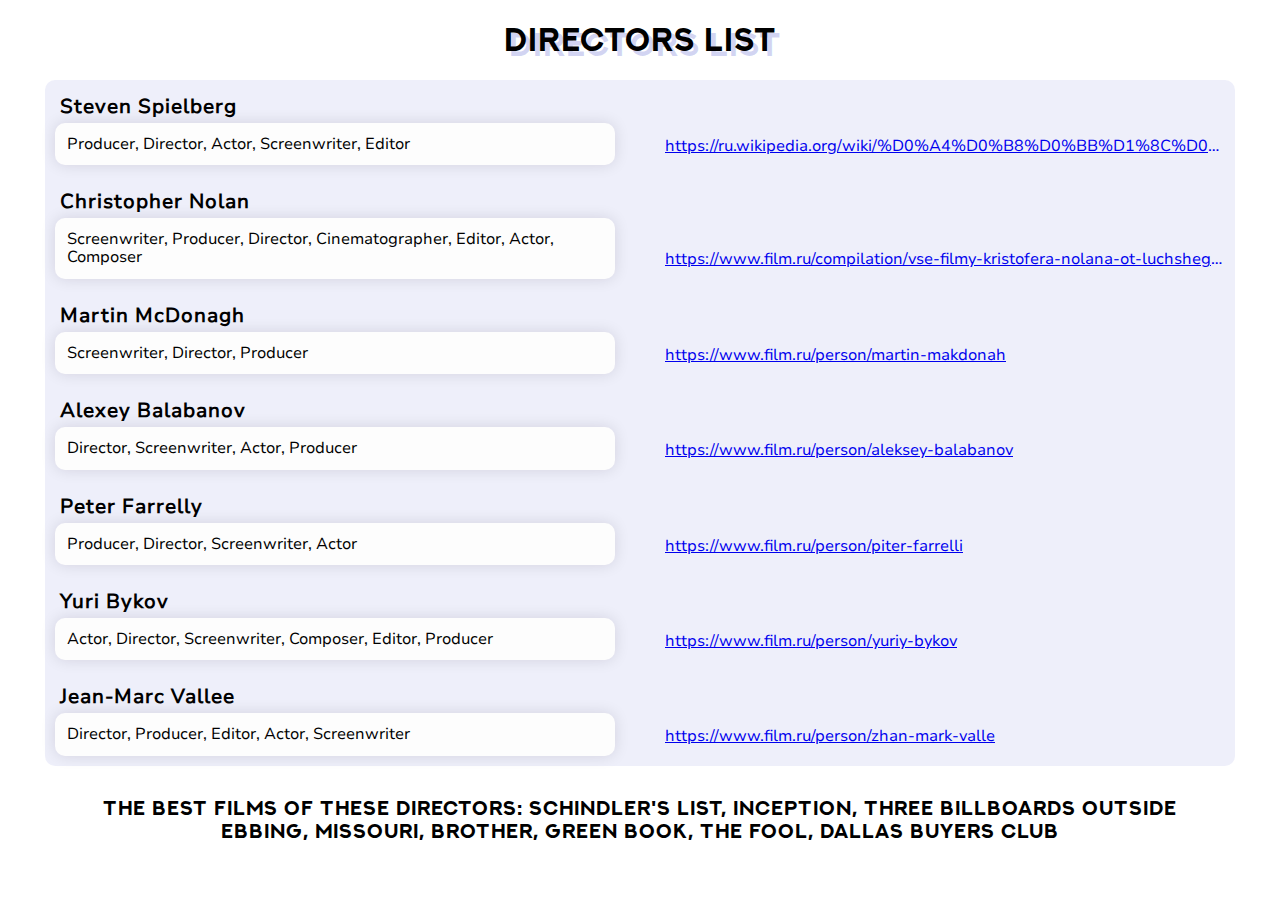
<file: additional task/index.html>
<!DOCTYPE html>
<html lang="en">

<head>
	<meta charset="UTF-8" />
	<meta name="viewport" content="width=device-width, initial-scale=1.0" />
	<title>Directors list</title>
	<link rel="stylesheet" href="./assets/style/normalize.css">
	<link rel="stylesheet" href="./assets/style/style.css">
</head>

<body>
	<h1 class="title">Directors list</h1>
	<section class="container">
		<article class="directors">
		</article>
		<p id="bestFilms" class="container__footer"></p>
	</section>
	<script src="./assets/script/script.js"></script>
</body>

</html>
</file>
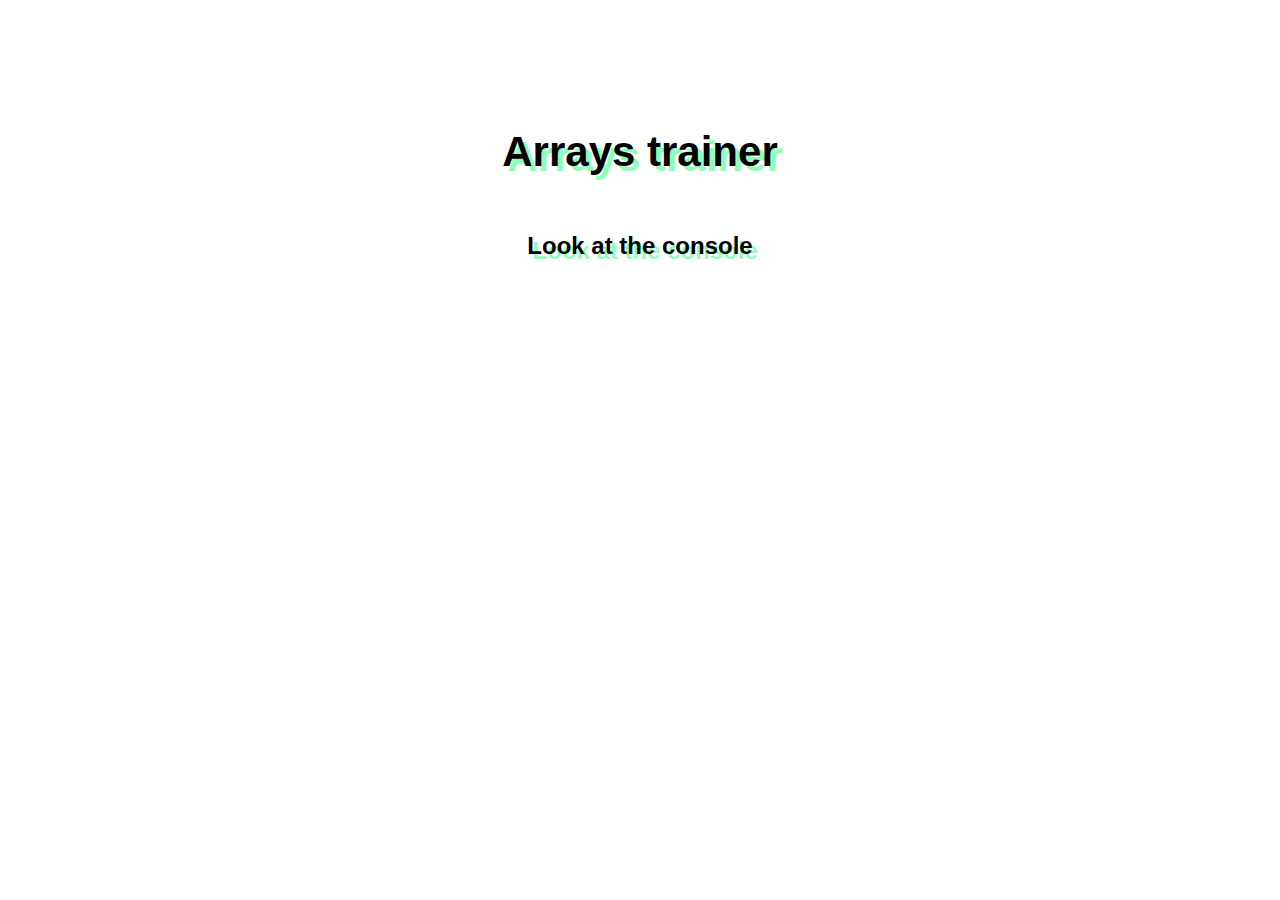
<file: task2/index.html>
<!DOCTYPE html>
<html lang="en">

<head>
	<meta charset="UTF-8" />
	<meta name="viewport" content="width=device-width, initial-scale=1.0" />
	<title>Arrays</title>
	<link rel="stylesheet" href="./assets/style/normalize.css">
	<link rel="stylesheet" href="./assets/style/style.css">
</head>

<body>
	<section class="container">
		<h1 class="title">Arrays trainer</h1>
		<h2>Look at the console</h2>
	</section>
	<script src="./assets/script/script.js"></script>
</body>

</html>
</file>
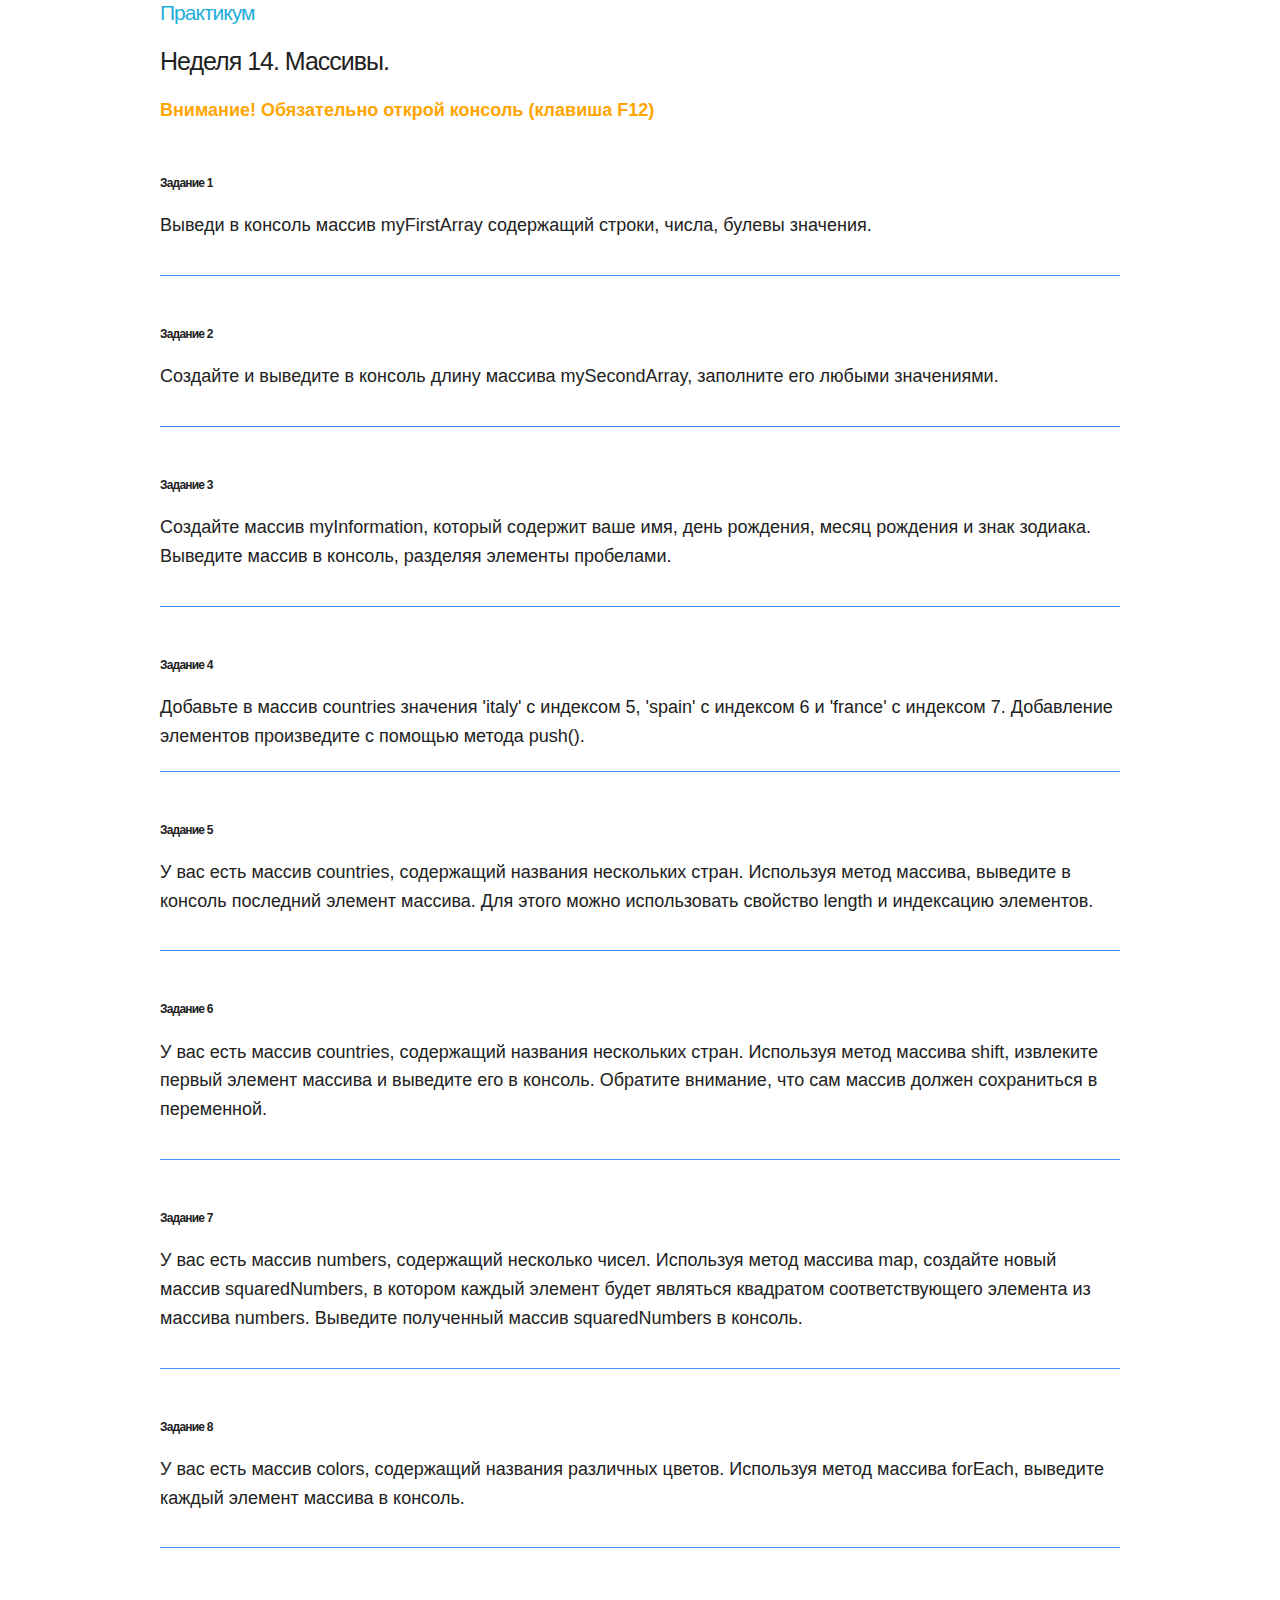
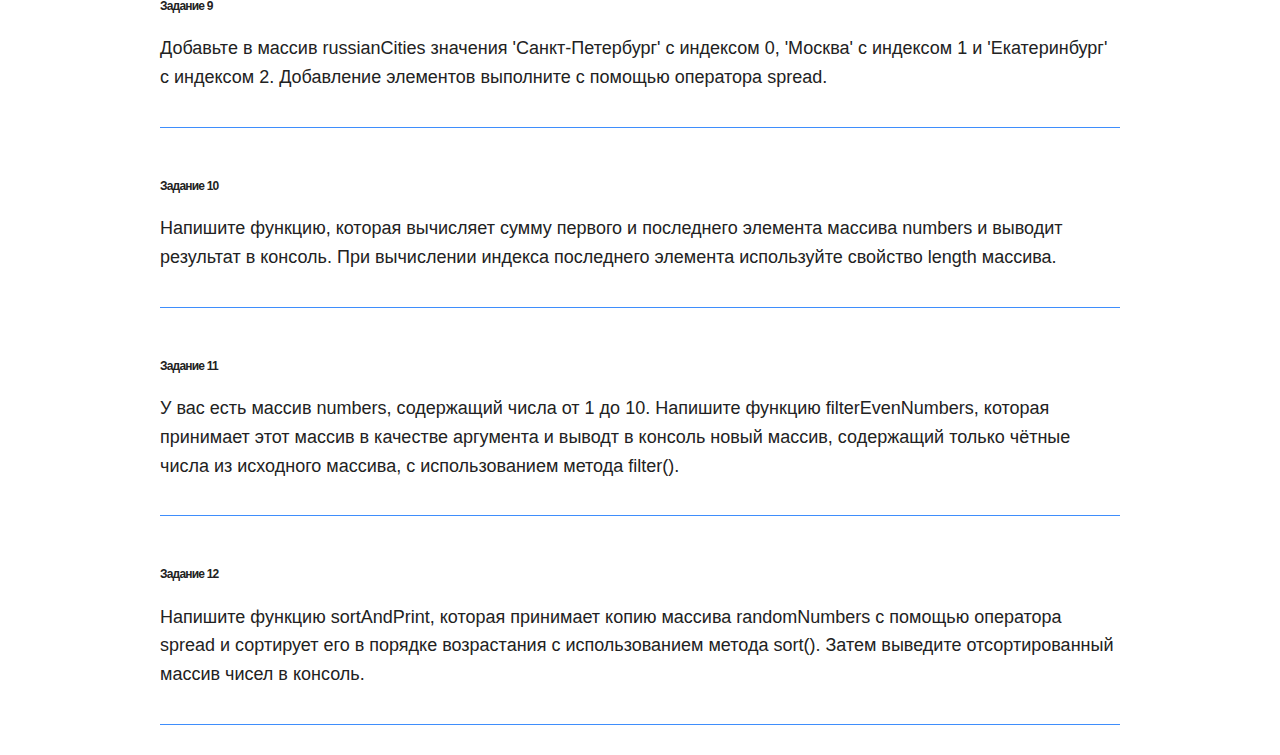
<file: week14/week14.html>
<!DOCTYPE html>
<html lang="ru">

<head>
	<meta charset="UTF-8" />
	<meta name="viewport" content="width=device-width, initial-scale=1.0" />
	<meta http-equiv="X-UA-Compatible" content="ie=edge" />
	<title>JS 2.0. Практикум. Массивы.</title>
	<link rel="stylesheet" href="./assets/style/normalize.css" />
	<link rel="stylesheet" href="./assets/style/skeleton.css" />
	<link rel="stylesheet" href="./assets/style/style.css" />
</head>

<body>
	<div class="container">
		<h2><a>Практикум</a></h2>
		<h1>Неделя 14. Массивы.</h1>
		<p class="text-orange">
			<b>Внимание! Обязательно открой консоль (клавиша F12)</b>
		</p>

		<section>
			<h4>Задание 1</h4>
			<p>Выведи в консоль массив myFirstArray содержащий строки, числа, булевы значения.</p>
		</section>

		<section>
			<h4>Задание 2</h4>
			<p>
				Создайте и выведите в консоль длину массива mySecondArray, заполните его любыми
				значениями.
			</p>
		</section>

		<section>
			<h4>Задание 3</h4>
			<p>
				Создайте массив myInformation, который содержит ваше имя, день рождения, месяц рождения и
				знак зодиака. Выведите массив в консоль, разделяя элементы пробелами.
			</p>
		</section>

		<section>
			<h4>Задание 4</h4>
			Добавьте в массив countries значения 'italy' с индексом 5, 'spain' с индексом 6 и 'france' с
			индексом 7. Добавление элементов произведите с помощью метода push().
		</section>

		<section>
			<h4>Задание 5</h4>
			<p>
				У вас есть массив countries, содержащий названия нескольких стран. Используя метод
				массива, выведите в консоль последний элемент массива. Для этого можно использовать
				свойство length и индексацию элементов.
			</p>
		</section>

		<section>
			<h4>Задание 6</h4>
			<p>
				У вас есть массив countries, содержащий названия нескольких стран. Используя метод массива
				shift, извлеките первый элемент массива и выведите его в консоль. Обратите внимание, что
				сам массив должен сохраниться в переменной.
			</p>
		</section>

		<section>
			<h4>Задание 7</h4>
			<p>
				У вас есть массив numbers, содержащий несколько чисел. Используя метод массива map,
				создайте новый массив squaredNumbers, в котором каждый элемент будет являться квадратом
				соответствующего элемента из массива numbers. Выведите полученный массив squaredNumbers в
				консоль.
			</p>
		</section>

		<section>
			<h4>Задание 8</h4>
			<p>
				У вас есть массив colors, содержащий названия различных цветов. Используя метод массива
				forEach, выведите каждый элемент массива в консоль.
			</p>
		</section>

		<section>
			<h4>Задание 9</h4>
			<p>
				Добавьте в массив russianCities значения 'Санкт-Петербург' с индексом 0, 'Москва' с
				индексом 1 и 'Екатеринбург' с индексом 2. Добавление элементов выполните с помощью
				оператора spread.
			</p>
		</section>

		<section>
			<h4>Задание 10</h4>
			<p>
				Напишите функцию, которая вычисляет сумму первого и последнего элемента массива numbers и
				выводит результат в консоль. При вычислении индекса последнего элемента используйте
				свойство length массива.
			</p>
		</section>

		<section>
			<h4>Задание 11</h4>
			<p>
				У вас есть массив numbers, содержащий числа от 1 до 10. Напишите функцию
				filterEvenNumbers, которая принимает этот массив в качестве аргумента и выводт в консоль
				новый массив, содержащий только чётные числа из исходного массива, с использованием метода
				filter().
			</p>
		</section>

		<section>
			<h4>Задание 12</h4>
			<p>
				Напишите функцию sortAndPrint, которая принимает копию массива randomNumbers с помощью
				оператора spread и сортирует его в порядке возрастания с использованием метода sort().
				Затем выведите отсортированный массив чисел в консоль.
			</p>
		</section>
	</div>

	<script src="./assets/script/week14.js"></script>
</body>

</html>
</file>
<file: additional task/assets/style/style.css>
@font-face {
    font-family: "NEXT ART";
    src: url(../fonts/NEXTART_Bold.woff2) format("woff2"), url(../fonts/NEXTART_Bold.woff) format("woff");
    font-weight: 800;
}

@font-face {
    font-family: "Nunito Sans";
    src: url(../fonts/NunitoSans_Regular.woff2) format("woff2"), url(../fonts/NunitoSans_Regular.woff) format("woff");
    font-weight: 400;
}

* {
    font-family: "Nunito Sans", Arial, sans-serif;
    font-size: 16px;
    box-sizing: border-box;
}


.title {
    font-family: "NEXT ART", Arial, sans-serif;
    font-size: 32px;
    letter-spacing: 1px;
    text-align: center;
    text-shadow: 5px 5px rgba(16, 28, 190, 0.183);
}

.container{
    display: flex;
    flex-direction: column;
    margin: 0 10px;
    padding: 0 25px;
}

.directors{
    display: flex;
    flex-direction: column;
    margin: 0 10px;
    min-width: 40%;
    background-color: rgba(16, 28, 190, 0.072);
    border-radius: 10px;
}

.directors__item {
    display: grid;
    grid-template-columns: 1fr 1fr;
    align-items: end;
    gap: 50px;
    padding: 10px;
}

.directors__item:hover {
    border-radius: 10px;
    box-shadow: 0 0 15px 0 rgba(24, 18, 30, 0.344);
    background-color: rgba(16, 28, 190, 0.183);
}

.directors__item-info {
    display: flex;
    flex-wrap: wrap;
    align-items: center;
}

.directors__item-description {
    display: flex;
    flex-wrap: wrap;
    border-radius: 10px;
    margin: 0;
    padding: 12px;
    height: auto;
    width: auto;
    min-width: 100%;
    box-shadow: 0 0 15px 0 rgba(24,18,30,.12);
    background: #fdfdfd;
    gap: 10px;
    
}

.directors__item-name {
    font-weight: 700;
    font-size: 20px;
    letter-spacing: 1px;
    margin: 5px;
    padding: 0;
}

.directors__item-link {
    display: block;
    text-overflow: ellipsis;
    white-space: nowrap;
    overflow: hidden;
    padding-bottom: 10px;
}

.container__footer {
margin: 10px;
padding: 20px;
font-family: "NEXT ART", Arial, sans-serif;
font-size: 20px;
letter-spacing: 1px;
text-align: center;
}
.container__footer:hover {
    border-radius: 10px;
    box-shadow: 0 0 15px 0 rgba(24, 18, 30, 0.344);
    background-color: rgba(16, 28, 190, 0.183);
}

@media screen and (max-width: 700px) {
    .directors__item {
    display: block;
    padding: 10px;
    margin: 10px;
}
}
</file>
<file: task2/assets/style/style.css>
* {
    font-family: Arial, Helvetica, sans-serif;
    font-size: 24px;
    box-sizing: border-box;
    text-shadow: 5px 5px rgba(0, 255, 94, 0.434);
}

.container {
display: flex;
flex-direction: column;
padding: 100px;
align-items: center;
text-align: center;
gap: 20px;
}


.title {
font-size: 42px;
font-weight: 700;
margin-bottom: 16px;
}
</file>
<file: week14/assets/style/skeleton.css>
/*
* Skeleton V2.0.4
* Copyright 2014, Dave Gamache
* www.getskeleton.com
* Free to use under the MIT license.
* http://www.opensource.org/licenses/mit-license.php
* 12/29/2014
*/


/* Table of contents
––––––––––––––––––––––––––––––––––––––––––––––––––
- Grid
- Base Styles
- Typography
- Links
- Buttons
- Forms
- Lists
- Code
- Tables
- Spacing
- Utilities
- Clearing
- Media Queries
*/


/* Grid
–––––––––––––––––––––––––––––––––––––––––––––––––– */
.container {
  position: relative;
  width: 100%;
  max-width: 960px;
  margin: 0 auto;
  padding: 0 20px;
  box-sizing: border-box; }
.column,
.columns {
  width: 100%;
  float: left;
  box-sizing: border-box; }

/* For devices larger than 400px */
@media (min-width: 400px) {
  .container {
    width: 85%;
    padding: 0; }
}

/* For devices larger than 550px */
@media (min-width: 550px) {
  .container {
    width: 80%; }
  .column,
  .columns {
    margin-left: 4%; }
  .column:first-child,
  .columns:first-child {
    margin-left: 0; }

  .one.column,
  .one.columns                    { width: 4.66666666667%; }
  .two.columns                    { width: 13.3333333333%; }
  .three.columns                  { width: 22%;            }
  .four.columns                   { width: 30.6666666667%; }
  .five.columns                   { width: 39.3333333333%; }
  .six.columns                    { width: 48%;            }
  .seven.columns                  { width: 56.6666666667%; }
  .eight.columns                  { width: 65.3333333333%; }
  .nine.columns                   { width: 74.0%;          }
  .ten.columns                    { width: 82.6666666667%; }
  .eleven.columns                 { width: 91.3333333333%; }
  .twelve.columns                 { width: 100%; margin-left: 0; }

  .one-third.column               { width: 30.6666666667%; }
  .two-thirds.column              { width: 65.3333333333%; }

  .one-half.column                { width: 48%; }

  /* Offsets */
  .offset-by-one.column,
  .offset-by-one.columns          { margin-left: 8.66666666667%; }
  .offset-by-two.column,
  .offset-by-two.columns          { margin-left: 17.3333333333%; }
  .offset-by-three.column,
  .offset-by-three.columns        { margin-left: 26%;            }
  .offset-by-four.column,
  .offset-by-four.columns         { margin-left: 34.6666666667%; }
  .offset-by-five.column,
  .offset-by-five.columns         { margin-left: 43.3333333333%; }
  .offset-by-six.column,
  .offset-by-six.columns          { margin-left: 52%;            }
  .offset-by-seven.column,
  .offset-by-seven.columns        { margin-left: 60.6666666667%; }
  .offset-by-eight.column,
  .offset-by-eight.columns        { margin-left: 69.3333333333%; }
  .offset-by-nine.column,
  .offset-by-nine.columns         { margin-left: 78.0%;          }
  .offset-by-ten.column,
  .offset-by-ten.columns          { margin-left: 86.6666666667%; }
  .offset-by-eleven.column,
  .offset-by-eleven.columns       { margin-left: 95.3333333333%; }

  .offset-by-one-third.column,
  .offset-by-one-third.columns    { margin-left: 34.6666666667%; }
  .offset-by-two-thirds.column,
  .offset-by-two-thirds.columns   { margin-left: 69.3333333333%; }

  .offset-by-one-half.column,
  .offset-by-one-half.columns     { margin-left: 52%; }

}


/* Base Styles
–––––––––––––––––––––––––––––––––––––––––––––––––– */
/* NOTE
html is set to 62.5% so that all the REM measurements throughout Skeleton
are based on 10px sizing. So basically 1.5rem = 15px :) */
html {
  font-size: 62.5%; }
body {
  font-size: 1.5em; /* currently ems cause chrome bug misinterpreting rems on body element */
  line-height: 1.6;
  font-weight: 400;
  font-family: "Raleway", "HelveticaNeue", "Helvetica Neue", Helvetica, Arial, sans-serif;
  color: #222; }


/* Typography
–––––––––––––––––––––––––––––––––––––––––––––––––– */
h1, h2, h3, h4, h5, h6 {
  margin-top: 0;
  margin-bottom: 2rem;
  font-weight: 300; }
h1 { font-size: 4.0rem; line-height: 1.2;  letter-spacing: -.1rem;}
h2 { font-size: 3.6rem; line-height: 1.25; letter-spacing: -.1rem; }
h3 { font-size: 3.0rem; line-height: 1.3;  letter-spacing: -.1rem; }
h4 { font-size: 2.4rem; line-height: 1.35; letter-spacing: -.08rem; }
h5 { font-size: 1.8rem; line-height: 1.5;  letter-spacing: -.05rem; }
h6 { font-size: 1.5rem; line-height: 1.6;  letter-spacing: 0; }

/* Larger than phablet */
@media (min-width: 550px) {
  h1 { font-size: 5.0rem; }
  h2 { font-size: 4.2rem; }
  h3 { font-size: 3.6rem; }
  h4 { font-size: 3.0rem; }
  h5 { font-size: 2.4rem; }
  h6 { font-size: 1.5rem; }
}

p {
  margin-top: 0; }


/* Links
–––––––––––––––––––––––––––––––––––––––––––––––––– */
a {
  color: #1EAEDB; }
a:hover {
  color: #0FA0CE; }


/* Buttons
–––––––––––––––––––––––––––––––––––––––––––––––––– */
.button,
button,
input[type="submit"],
input[type="reset"],
input[type="button"] {
  display: inline-block;
  height: 38px;
  padding: 0 30px;
  color: #555;
  text-align: center;
  font-size: 11px;
  font-weight: 600;
  line-height: 38px;
  letter-spacing: .1rem;
  text-transform: uppercase;
  text-decoration: none;
  white-space: nowrap;
  background-color: transparent;
  border-radius: 4px;
  border: 1px solid #bbb;
  cursor: pointer;
  box-sizing: border-box; }
.button:hover,
button:hover,
input[type="submit"]:hover,
input[type="reset"]:hover,
input[type="button"]:hover,
.button:focus,
button:focus,
input[type="submit"]:focus,
input[type="reset"]:focus,
input[type="button"]:focus {
  color: #333;
  border-color: #888;
  outline: 0; }
.button.button-primary,
button.button-primary,
input[type="submit"].button-primary,
input[type="reset"].button-primary,
input[type="button"].button-primary {
  color: #FFF;
  background-color: #33C3F0;
  border-color: #33C3F0; }
.button.button-primary:hover,
button.button-primary:hover,
input[type="submit"].button-primary:hover,
input[type="reset"].button-primary:hover,
input[type="button"].button-primary:hover,
.button.button-primary:focus,
button.button-primary:focus,
input[type="submit"].button-primary:focus,
input[type="reset"].button-primary:focus,
input[type="button"].button-primary:focus {
  color: #FFF;
  background-color: #1EAEDB;
  border-color: #1EAEDB; }


/* Forms
–––––––––––––––––––––––––––––––––––––––––––––––––– */
input[type="email"],
input[type="number"],
input[type="search"],
input[type="text"],
input[type="tel"],
input[type="url"],
input[type="password"],
textarea,
select {
  height: 38px;
  padding: 6px 10px; /* The 6px vertically centers text on FF, ignored by Webkit */
  background-color: #fff;
  border: 1px solid #D1D1D1;
  border-radius: 4px;
  box-shadow: none;
  box-sizing: border-box; }
/* Removes awkward default styles on some inputs for iOS */
input[type="email"],
input[type="number"],
input[type="search"],
input[type="text"],
input[type="tel"],
input[type="url"],
input[type="password"],
textarea {
  -webkit-appearance: none;
     -moz-appearance: none;
          appearance: none; }
textarea {
  min-height: 65px;
  padding-top: 6px;
  padding-bottom: 6px; }
input[type="email"]:focus,
input[type="number"]:focus,
input[type="search"]:focus,
input[type="text"]:focus,
input[type="tel"]:focus,
input[type="url"]:focus,
input[type="password"]:focus,
textarea:focus,
select:focus {
  border: 1px solid #33C3F0;
  outline: 0; }
label,
legend {
  display: block;
  margin-bottom: .5rem;
  font-weight: 600; }
fieldset {
  padding: 0;
  border-width: 0; }
input[type="checkbox"],
input[type="radio"] {
  display: inline; }
label > .label-body {
  display: inline-block;
  margin-left: .5rem;
  font-weight: normal; }


/* Lists
–––––––––––––––––––––––––––––––––––––––––––––––––– */
ul {
  list-style: circle inside; }
ol {
  list-style: decimal inside; }
ol, ul {
  padding-left: 0;
  margin-top: 0; }
ul ul,
ul ol,
ol ol,
ol ul {
  margin: 1.5rem 0 1.5rem 3rem;
  font-size: 90%; }
li {
  margin-bottom: 1rem; }


/* Code
–––––––––––––––––––––––––––––––––––––––––––––––––– */
code {
  padding: .2rem .5rem;
  margin: 0 .2rem;
  font-size: 90%;
  white-space: nowrap;
  background: #F1F1F1;
  border: 1px solid #E1E1E1;
  border-radius: 4px; }
pre > code {
  display: block;
  padding: 1rem 1.5rem;
  white-space: pre; }


/* Tables
–––––––––––––––––––––––––––––––––––––––––––––––––– */
th,
td {
  padding: 12px 15px;
  text-align: left;
  border-bottom: 1px solid #E1E1E1; }
th:first-child,
td:first-child {
  padding-left: 0; }
th:last-child,
td:last-child {
  padding-right: 0; }


/* Spacing
–––––––––––––––––––––––––––––––––––––––––––––––––– */
button,
.button {
  margin-bottom: 1rem; }
input,
textarea,
select,
fieldset {
  margin-bottom: 1.5rem; }
pre,
blockquote,
dl,
figure,
table,
p,
ul,
ol,
form {
  margin-bottom: 2.5rem; }


/* Utilities
–––––––––––––––––––––––––––––––––––––––––––––––––– */
.u-full-width {
  width: 100%;
  box-sizing: border-box; }
.u-max-full-width {
  max-width: 100%;
  box-sizing: border-box; }
.u-pull-right {
  float: right; }
.u-pull-left {
  float: left; }


/* Misc
–––––––––––––––––––––––––––––––––––––––––––––––––– */
hr {
  margin-top: 3rem;
  margin-bottom: 3.5rem;
  border-width: 0;
  border-top: 1px solid #E1E1E1; }


/* Clearing
–––––––––––––––––––––––––––––––––––––––––––––––––– */

/* Self Clearing Goodness */
.container:after,
.row:after,
.u-cf {
  content: "";
  display: table;
  clear: both; }


/* Media Queries
–––––––––––––––––––––––––––––––––––––––––––––––––– */
/*
Note: The best way to structure the use of media queries is to create the queries
near the relevant code. For example, if you wanted to change the styles for buttons
on small devices, paste the mobile query code up in the buttons section and style it
there.
*/


/* Larger than mobile */
@media (min-width: 400px) {}

/* Larger than phablet (also point when grid becomes active) */
@media (min-width: 550px) {}

/* Larger than tablet */
@media (min-width: 750px) {}

/* Larger than desktop */
@media (min-width: 1000px) {}

/* Larger than Desktop HD */
@media (min-width: 1200px) {}
</file>
<file: week14/assets/style/style.css>
body {
    font-size: 18px;
}

h1 {
    font-size: 2.5rem;
}

h2 {
    font-size: 2.1rem;
}

h3 {
    font-size: 1.9rem;
}

h4 {
    font-size: 1.2rem;
    font-weight: bold;
}

h1.site-title {
    font-size:  1.5rem;
}
h2.site-title {
    font-size:  1.3rem;
}

section h3 {
    font-size: 1.1rem;
    text-transform: uppercase;
}

section {
    margin: 30px 0;
    padding: 20px 0;
    border-bottom: 1px solid #3f8efc;
}

.out-1, .out-2, .out-3, .out-4, .out-5, .out-6, .out-7, .out-8, .out-9, .out-10, .out-11, .out-12, .out-13, .out-14, .out-15, .out-16, .out-17, .out-18, .out-19, .out-20,.out-21,.out-22,.out-23,.out-24,.out-25,.out-26,.out-27,.out-28,.out-29,.out-30 {
    background: #dcdcdc;
    padding: 10px;
}

.text-orange {
    color: orange;
}

.bg-orange {
    background: orange;
}

pre {
    background: #bfd8ff;
    padding: 10px;
}



pre, blockquote, dl, figure, table, p, ul, ol, form {
    margin-bottom: 1.5rem;
}

.cd {
    font-family: monospace;
    background: aliceblue;
    padding-left: 15px;
    border-left: 2px solid #33C3F0;
}

div.section {
	border-top : 1px solid #c0c0c0;
	border-bottom : 1px solid #c0c0c0;
	margin: 20px 0;
	padding: 20px 0;
}
</file>
